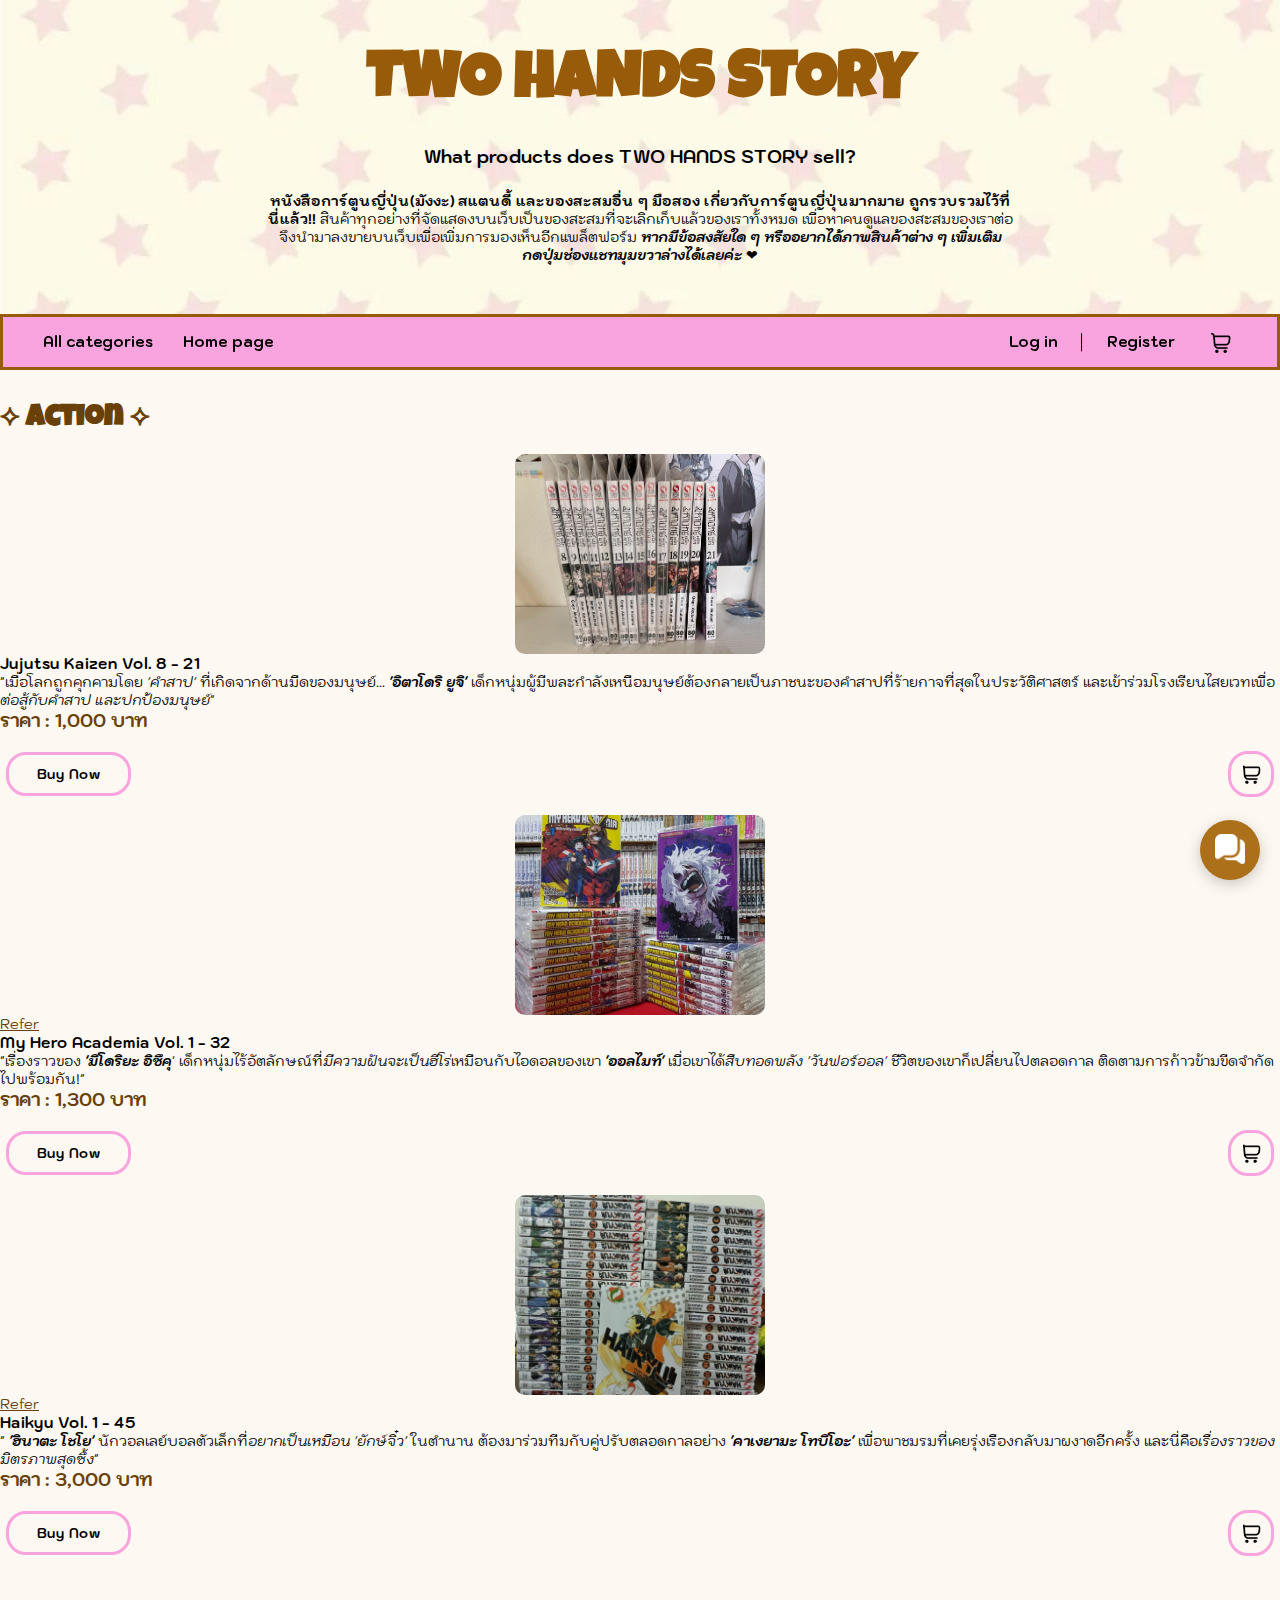
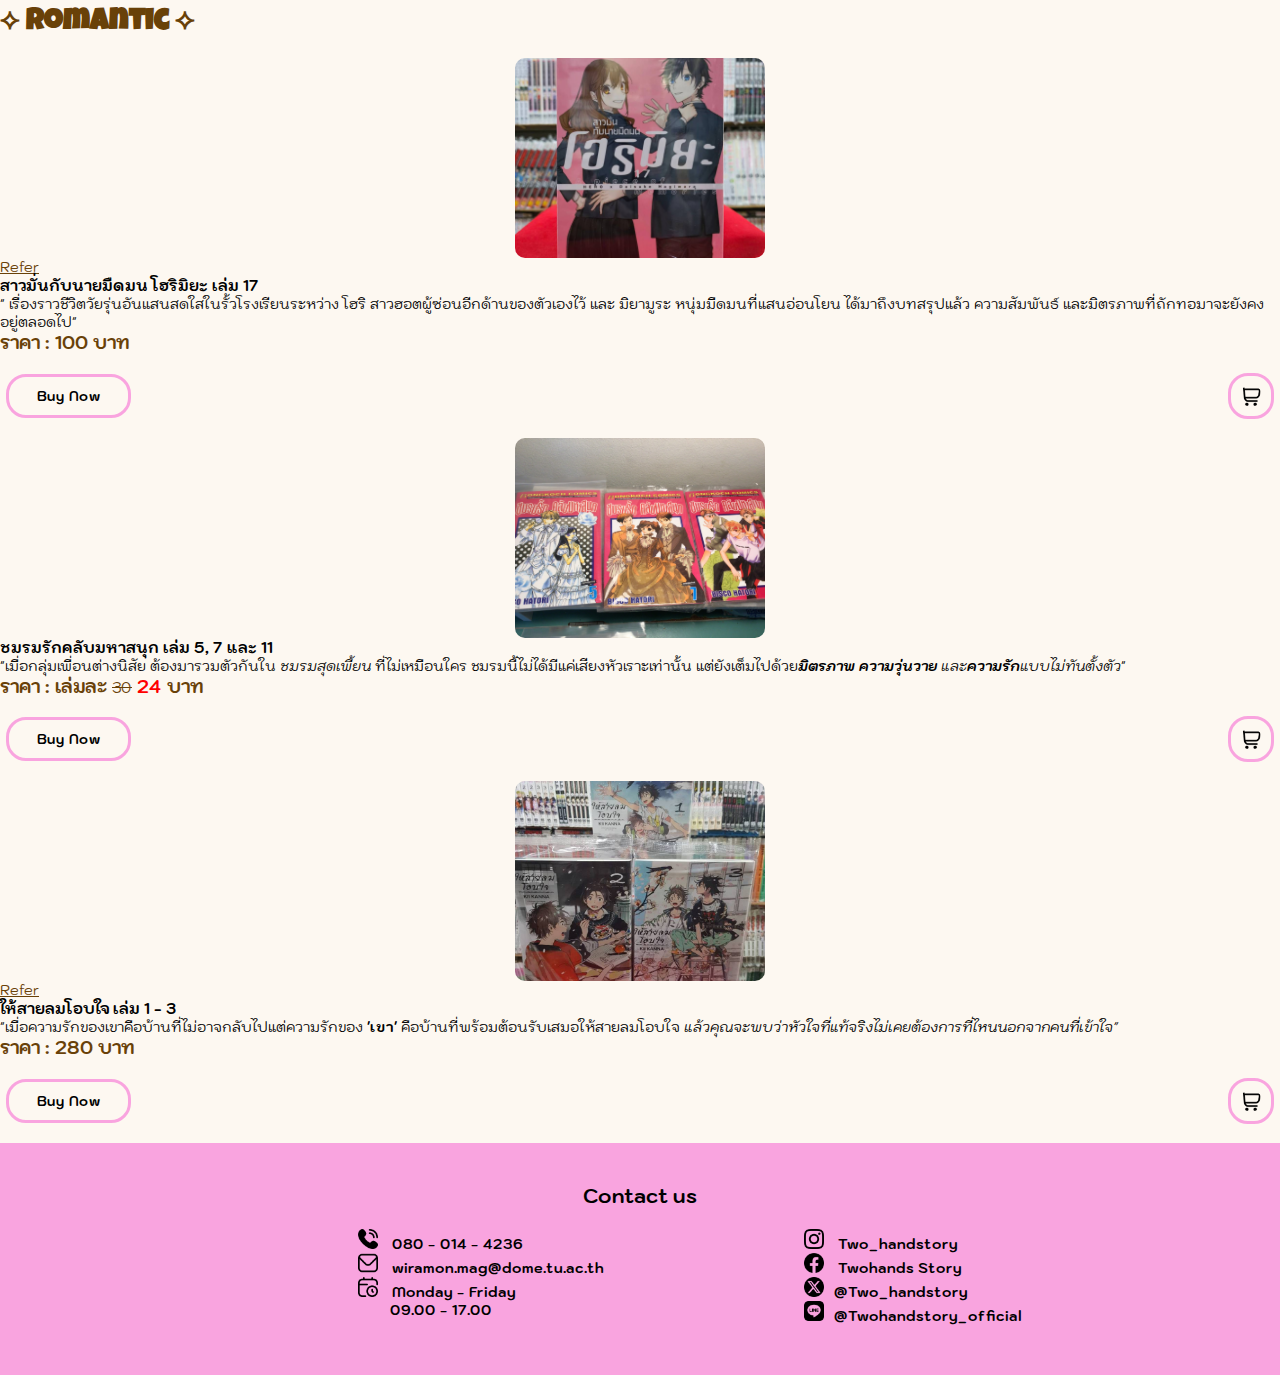
<file: my1stcategory.html>
<!DOCTYPE html>
<html lang="en">
<head>
    <meta charset="UTF-8">
    <meta name="viewport" content="width=device-width, initial-scale=1.0">
    <link rel="stylesheet" href="mystyle.css">
    <title>My shop</title>
</head>
<body>
    </div>

    <div class="banner">
        <h1 id="head-banner"> TWO HANDS STORY </h1>
        <div class="banner-content">
            <h4><b> What products does TWO HANDS STORY sell?</b></h4>
            <center>
                <article> <strong>หนังสือการ์ตูนญี่ปุ่น(มังงะ) สแตนดี้ และของสะสมอื่น ๆ มือสอง เกี่ยวกับการ์ตูนญี่ปุ่นมากมาย ถูกรวบรวมไว้ที่นี่แล้ว!!</strong>
                    สินค้าทุกอย่างที่จัดแสดงบนเว็บเป็นของสะสมที่จะเลิกเก็บแล้วของเราทั้งหมด เพื่อหาคนดูแลของสะสมของเราต่อ จึงนำมาลงขายบนเว็บเพื่อเพิ่มการมองเห็นอีกแพล็ตฟอร์ม <strong><i> หากมีข้อสงสัยใด ๆ หรืออยากได้ภาพสินค้าต่าง ๆ เพิ่มเติม <b> <br> กดปุ่มช่องแชทมุมขวาล่าง</b>ได้เลยค่ะ</i></strong> ❤ </article>
            </center>
        </div>
    </div>

    <div class="menu">
        <ul>
            <span class="left_menu">
                <div class="dropdown"> <span><button onclick="myFunction()" class="drop_button"> <b>All categories</b></button></span>
                    <div id="myDropdown" class="dropdown-content">
                        <a href="http://127.0.0.1:5500/my1stcategory.html"> Manga </a>
                        <a href="http://127.0.0.1:5500/my2ndcategory.html"> Standy </a>
                    </div>
                </div>
                <div class="homepage">
                    <li><b><a href="http://127.0.0.1:5500/index.html"> Home page </a> </b></li>
                </div>
            </span>

            <span class="right_menu">
                <li><b>Log in</b></li>
                <li id="line">│</li>
                <li><b>Register</b></li>
                <button aria-label="Add to shopping cart" ><img src="resources/shopping-cart.png" width="20px" ></button>
            </span>
        </ul>
    </div>

    <script>
    /* When the user clicks on the button, 
    toggle between hiding and showing the dropdown content */
    function myFunction() {
    document.getElementById("myDropdown").classList.toggle("show");
    }

    // Close the dropdown if the user clicks outside of it
    window.onclick = function(event) {
    if (!event.target.matches('.drop_button')) {
        var dropdowns = document.getElementsByClassName("dropdown-content");
        var i;
        for (i = 0; i < dropdowns.length; i++) {
        var openDropdown = dropdowns[i];
        if (openDropdown.classList.contains('show')) {
            openDropdown.classList.remove('show');
        }
        }
    }
    }
    </script>

    <div class="allcontent">

        <div id="content1-page1" class="content1">
            <h3 id="head-product"> ⟡ Action ⟡ </h3>
            <div class="sub_content">
                <div class="content-product">
                    <center><img id="products" src="resources/mangaset1-ver2.jpg" alt="รูปหนังสือการ์ตูนเรื่อง Jujutsu Kaizen book Vol. 8 - 21"></center>
                    <p style="font-size: 15px;"> <b>Jujutsu Kaizen Vol. 8 - 21</b> </p>
                    <article> "เมื่อโลกถูกคุกคามโดย <i>'คำสาป'</i> ที่เกิดจากด้านมืดของมนุษย์... <b><i>'อิตาโดริ ยูจิ'</i> </b> เด็กหนุ่มผู้มีพละกำลังเหนือมนุษย์ต้องกลายเป็นภาชนะของคำสาปที่ร้ายกาจที่สุดในประวัติศาสตร์ และเข้าร่วมโรงเรียนไสยเวทเพื่อ<i>ต่อสู้กับคำสาป และปกป้องมนุษย์</i>"</article>
                    <p id="normal-price"> <b>ราคา : 1,000 บาท</b> </p>
                    <div class="buy-button">
                        <button>
                            <h4> Buy Now </h4>
                        </button>
                        <button  aria-label="Add to shopping cart"><img src="resources/shopping-cart.png" width="20px" alt="shopping cart" ></button>
                    </div>
                </div>
                <div class="content-product">
                    <center><img id="products" src="resources/Mangaset2.jpg" alt="รูปหนังสือการ์ตูนเรื่อง Hero Academia book Vol. 1 - 32"></center>
                    <a href="https://share.google/images/PhzlKVaxweltu4wdg" style="color:rgb(105, 65, 8)"> Refer </a>
                    <p style="font-size: 15px;"> <b>My Hero Academia Vol. 1 - 32</b> </p>
                    <article> "เรื่องราวของ <b><i>'มิโดริยะ อิซึคุ</i></b>' เด็กหนุ่มไร้อัตลักษณ์ที่<i>มีความฝันจะเป็นฮีโร่</i>เหมือนกับไอดอลของเขา <b><i>'ออลไมท์'</i></b> เมื่อเขาได้<i>สืบทอดพลัง 'วันฟอร์ออล'</i> ชีวิตของเขาก็เปลี่ยนไปตลอดกาล ติดตามการก้าวข้ามขีดจำกัดไปพร้อมกัน!"</article>
                    <p id="normal-price"> <b>ราคา : 1,300 บาท </b></p>
                    <div class="buy-button">
                        <button>
                            <h4> Buy Now </h4>
                        </button>
                        <button  aria-label="Add to shopping cart"><img src="resources/shopping-cart.png" width="20px" alt="shopping cart" ></button>
                    </div>
                </div>
                <div class="content-product" >
                    <center><img id="products"src="resources/Mangaset3.jpg" alt="รูปหนังสือการ์ตูนเรื่อง Haikyu book Vol. 1 - 45"></center>
                    <a href="https://share.google/images/AC2YXFlwxITKGSus8" style="color:rgb(105, 65, 8)" > Refer </a>
                    <p style="font-size: 15px;"> <b>Haikyu Vol. 1 - 45</b> </p>
                    <article> " <b><I>'ฮินาตะ โชโย'</I></b> นักวอลเลย์บอลตัวเล็กที่<i>อยากเป็นเหมือน 'ยักษ์จิ๋ว'</i> ในตำนาน ต้องมาร่วมทีมกับคู่ปรับตลอดกาลอย่าง <b><i>'คาเงยามะ โทบิโอะ'</i></b> เพื่อพาชมรมที่เคยรุ่งเรืองกลับมาผงาดอีกครั้ง และนี่คือ<i>เรื่องราวของมิตรภาพสุดซึ้ง</i>" </article>
                    <p id="normal-price"> <b>ราคา : 3,000 บาท</b> </p>
                    <div class="buy-button">
                        <button>
                            <h4> Buy Now </h4>
                        </button>
                        <button  aria-label="Add to shopping cart" ><img src="resources/shopping-cart.png" width="20px" alt="shopping cart"></button>
                    </div>
                </div>
            </div>
        </div>

        <div style="clear: both;"></div>

        <div id="content2-page1" class="content2">
            <h3 id="head-product"> ⟡ Romantic ⟡ </h3>
             <div class="sub_content">
                <div class="content-product">
                    <center><img id="products" src="resources/romantic-manga1.jpg" alt="รูปหนังสือการ์ตูนเรื่อง สาวมั่นกับนายมืดมน เล่ม 17"></center>
                    <a href="https://www.google.com/url?sa=i&url=https%3A%2F%2Fshopee.co.th%2Flist%2Fhorimiya%2F%25E0%25B8%25A1%25E0%25B8%25B1%25E0%25B8%2587%25E0%25B8%2587%25E0%25B8%25B0&psig=AOvVaw1Q6bVr1NqhwyjUW0jtsgZt&ust=1757641719033000&source=images&cd=vfe&opi=89978449&ved=0CBUQjRxqFwoTCKCc_dPLz48DFQAAAAAdAAAAABAL" style="color:rgb(105, 65, 8)"> Refer </a>
                    <p style="font-size: 15px;"><b>สาวมั่นกับนายมืดมน โฮริมิยะ เล่ม 17 </b> </p>
                    <article> " เรื่องราวชีวิตวัยรุ่นอันแสนสดใสในรั้วโรงเรียนระหว่าง โฮริ สาวฮอตผู้ซ่อนอีกด้านของตัวเองไว้ และ มิยามูระ หนุ่มมืดมนที่แสนอ่อนโยน ได้มาถึงบทสรุปแล้ว
                    ความสัมพันธ์ และมิตรภาพที่ถักทอมาจะยังคงอยู่ตลอดไป" </article>
                    <p id="normal-price"> <b>ราคา : 100 บาท</b> </p>
                    <div class="buy-button">
                        <button>
                            <h4> Buy Now </h4>
                        </button>
                        <button  aria-label="Add to shopping cart" ><img src="resources/shopping-cart.png" width="20px" alt="shopping cart" ></button>
                    </div>
                </div>
                <div class="content-product">
                    <center><img id="products" src="resources/magasale.jpg" alt="รูปหนังสือการ์ตูนเรื่อง ชมรมรักคลับมหาสนุก เล่ม 5, 7 และ 11 "></center>
                    <p style="font-size: 15px;"> <b>ชมรมรักคลับมหาสนุก เล่ม 5, 7 และ 11</b> </p>
                    <article> "เมื่อกลุ่มเพื่อนต่างนิสัย ต้องมารวมตัวกันใน <i>ชมรมสุดเพี้ยน</i> ที่ไม่เหมือนใคร
                    ชมรมนี้ไม่ได้มีแค่เสียงหัวเราะเท่านั้น แต่ยังเต็มไปด้วย<i><b>มิตรภาพ ความวุ่นวาย</b> และ<b>ความรัก</b>แบบไม่ทันตั้งตัว</i>" </article>
                    <p id="normal-price"> <b>ราคา : เล่มละ <span id="price1" >30</span> <span id="price2"> 24 </span> บาท</b> </p>
                    <div class="buy-button">
                        <button>
                            <h4> Buy Now </h4>
                        </button>
                        <button  aria-label="Add to shopping cart" ><img src="resources/shopping-cart.png" width="20px" alt="shopping cart" ></button>
                    </div>
                </div>
                <div class="content-product" >
                    <center><img id="products"src="resources/romantic-manga2.jpg" alt="รูปหนังสือการ์ตูนเรื่อง ให้สายลมโอบใจ เล่ม 1 - 3"></center>
                    <a href="https://share.google/images/WrYDfX5RjUAyIezBI" style="color:rgb(105, 65, 8)"> Refer </a>
                    <p style="font-size: 15px;"> <b>ให้สายลมโอบใจ เล่ม 1 - 3 </b></p>
                    <article > "เมื่อความรักของเขาคือบ้านที่ไม่อาจกลับไปแต่ความรักของ <b>'เขา'</b> คือบ้านที่พร้อมต้อนรับเสมอให้สายลมโอบใจ <i>แล้วคุณจะพบว่าหัวใจที่แท้จริงไม่เคยต้องการที่ไหนนอกจากคนที่เข้าใจ"</i> </article>
                    <p id="normal-price"> <b>ราคา : 280 บาท</b> </p>
                    <div class="buy-button">
                        <button>
                            <h4> Buy Now </h4>
                        </button>
                        <button  aria-label="Add to shopping cart"><img src="resources/shopping-cart.png" width="20px"></button>
                    </div>
                </div>
            </div>
        </div> 
    </div>

    <div class="contact-us">
        <h3><b> Contact us</b> </h3>
        <div class="contact">
            <footer id="footer-1">
                <p> <span><img src="resources/phone-call.png" width="20px"></span> <b>080 - 014 - 4236 </b></p>
                <p> <span><img src="resources/envelope.png" width="20px"></span> <b>wiramon.mag@dome.tu.ac.th</b> </p>
                <p> <span><img src="resources/calendar-clock.png" width="20px"></span>  <b>Monday - Friday</b> </p>
                <p style="margin-left: 32px;"><b><time> 09.00 </time> - <time> 17.00 </time> </b> </p>
            </footer>
            <footer id="footer-2">
                <p> <span><img src="resources/instagram.png" width="20px"></span> <b>Two_handstory</b></p>
                <p> <span><img src="resources/facebook.png" width="20px"></span> <b>Twohands Story</b> </p>
                <p> <span><img src="resources/twitter-alt-circle.png" width="20px"></span><b>@Two_handstory </b></p>
                <p> <span><img src="resources/line.png" width="20px"></span><b>@Twohandstory_official</b></p>
            </footer>
        </div>
    </div>

    <div class="chat-button">
        <button aria-label="Chat Icon">
            <img src="resources/messages.png">
        </button>
    </div>

</body>
</html>
</file>
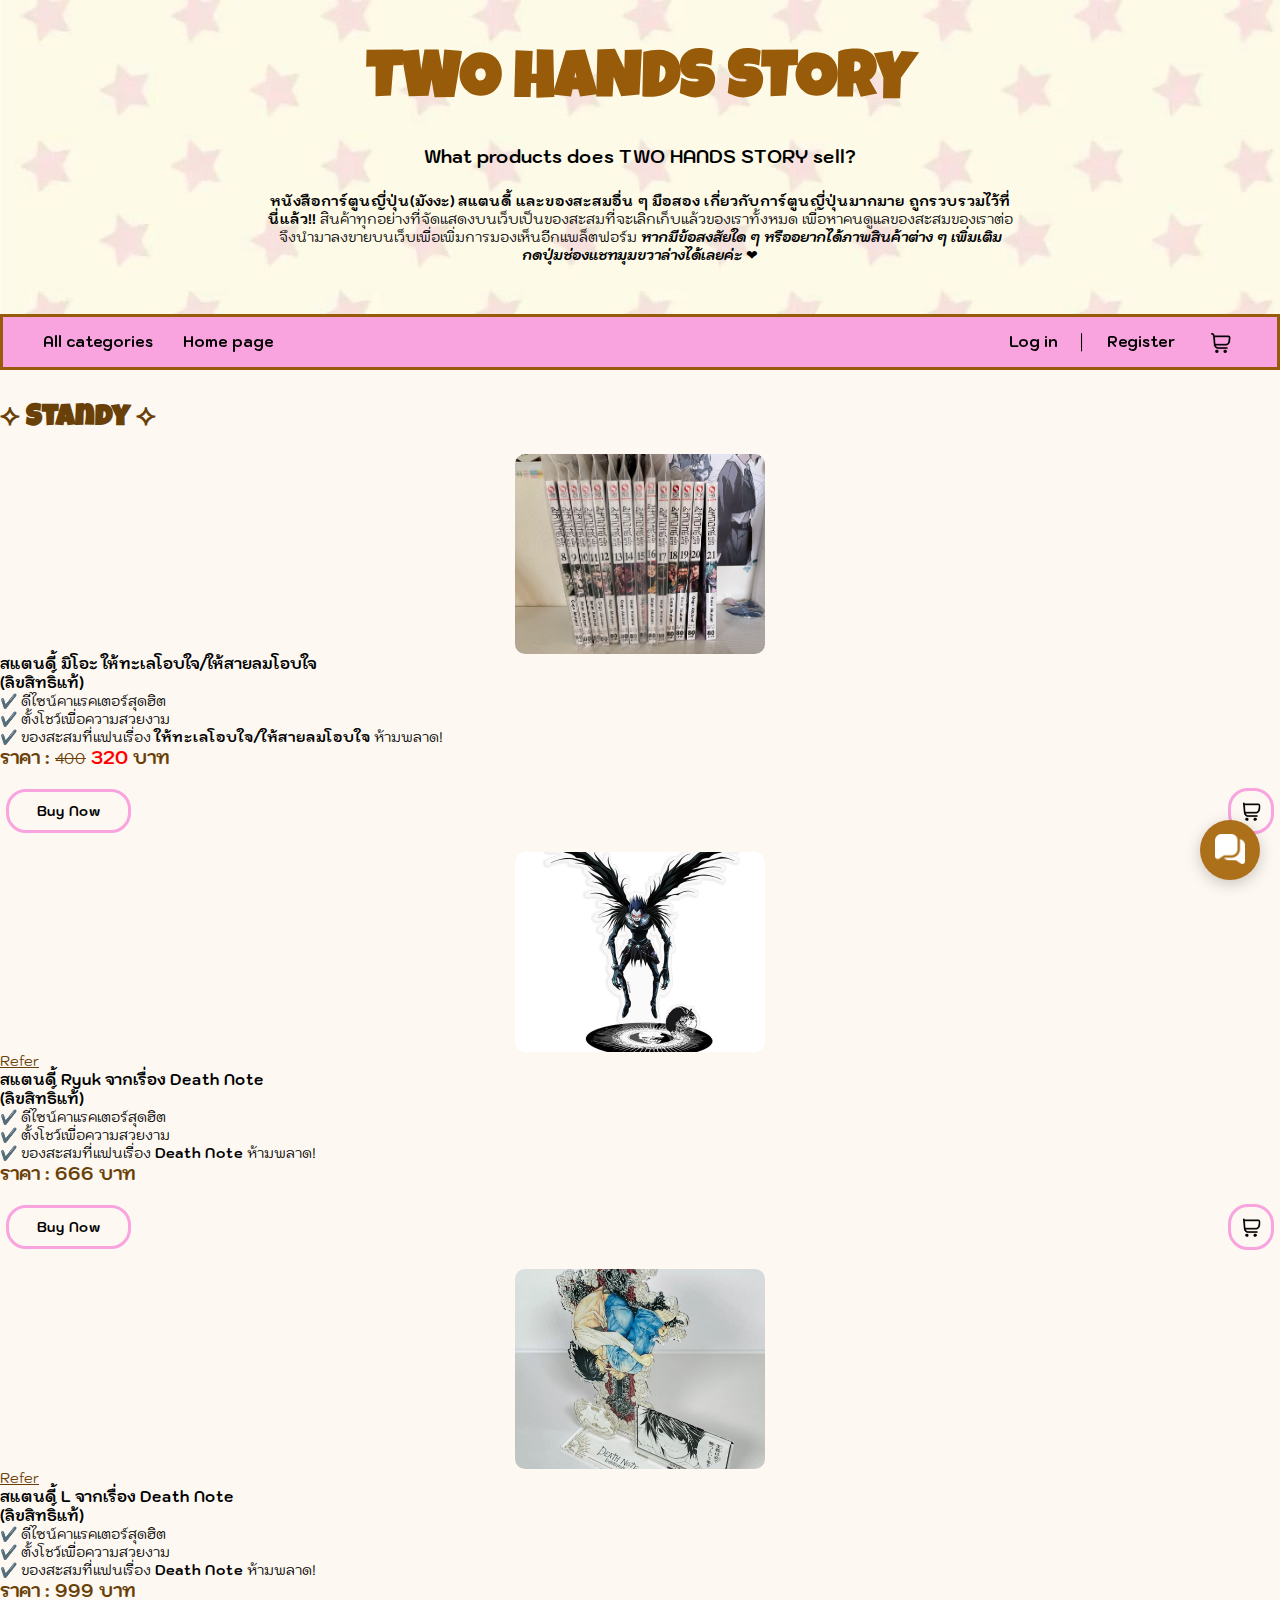
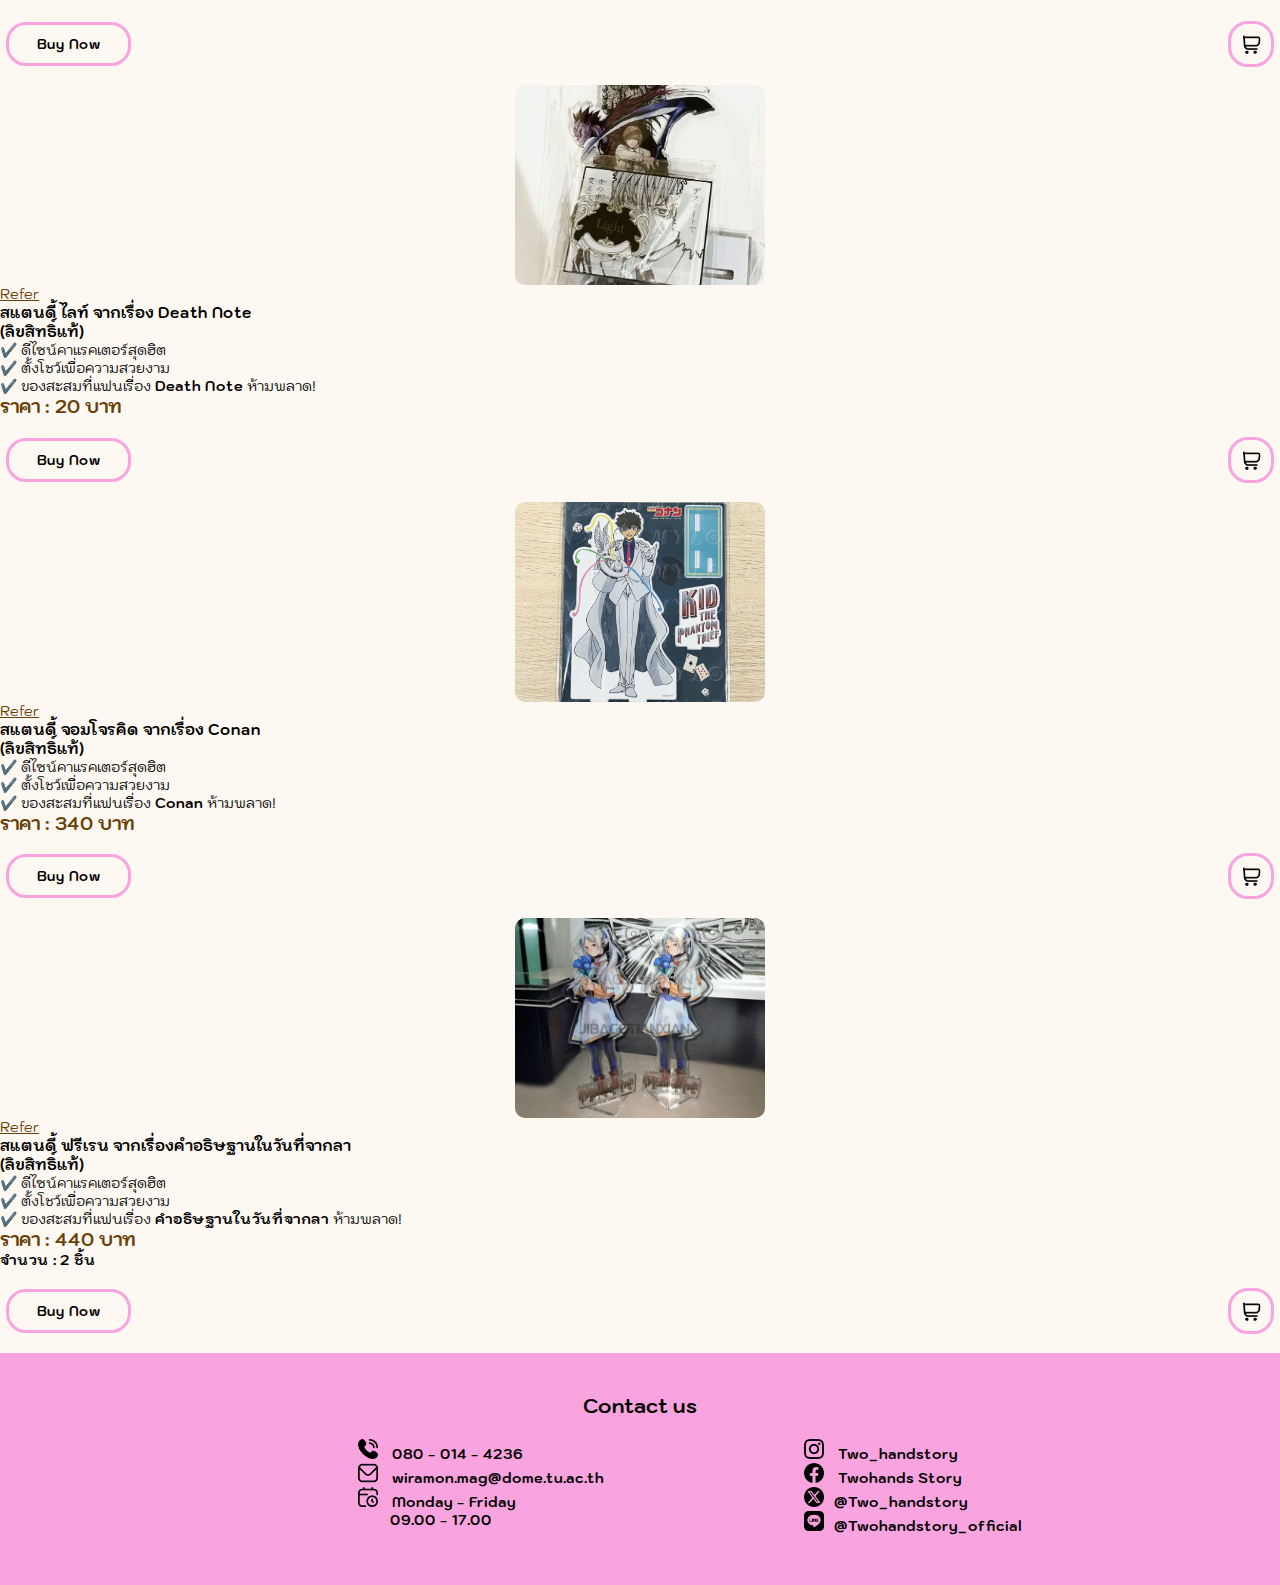
<file: my2ndcategory.html>
<!DOCTYPE html>
<html lang="en">
<head>
    <meta charset="UTF-8">
    <meta name="viewport" content="width=device-width, initial-scale=1.0">
    <link rel="stylesheet" href="mystyle.css">
    <title>My shop</title>
</head>
<body>
    </div>

    <div class="banner">
        <h1 id="head-banner"> TWO HANDS STORY </h1>
        <div class="banner-content">
            <h4><b> What products does TWO HANDS STORY sell?</b></h4>
            <center>
                <article> <strong>หนังสือการ์ตูนญี่ปุ่น(มังงะ) สแตนดี้ และของสะสมอื่น ๆ มือสอง เกี่ยวกับการ์ตูนญี่ปุ่นมากมาย ถูกรวบรวมไว้ที่นี่แล้ว!!</strong>
                    สินค้าทุกอย่างที่จัดแสดงบนเว็บเป็นของสะสมที่จะเลิกเก็บแล้วของเราทั้งหมด เพื่อหาคนดูแลของสะสมของเราต่อ จึงนำมาลงขายบนเว็บเพื่อเพิ่มการมองเห็นอีกแพล็ตฟอร์ม <strong><i> หากมีข้อสงสัยใด ๆ หรืออยากได้ภาพสินค้าต่าง ๆ เพิ่มเติม <b> <br> กดปุ่มช่องแชทมุมขวาล่าง</b>ได้เลยค่ะ</i></strong> ❤ </article>
            </center>
        </div>
    </div>

    <div class="menu">
        <ul>
            <span class="left_menu">
                <div class="dropdown"> <span><button onclick="myFunction()" class="drop_button"> <b>All categories</b></button></span>
                    <div id="myDropdown" class="dropdown-content">
                        <a href="my1stcategory.html"> Manga </a>
                        <a href="my2ndcategory.html"> Standy </a>
                    </div>
                </div>
                <div class="homepage">
                    <li><b><a href="index.html"> Home page </a> </b></li>
                </div>
            </span>

            <span class="right_menu">
                <li><b>Log in</b></li>
                <li id="line">│</li>
                <li><b>Register</b></li>
                <button aria-label="Add to shopping cart" ><img src="resources/shopping-cart.png" width="20px" ></button>
            </span>
        </ul>
    </div>

    <script>
    /* When the user clicks on the button, 
    toggle between hiding and showing the dropdown content */
    function myFunction() {
    document.getElementById("myDropdown").classList.toggle("show");
    }

    // Close the dropdown if the user clicks outside of it
    window.onclick = function(event) {
    if (!event.target.matches('.drop_button')) {
        var dropdowns = document.getElementsByClassName("dropdown-content");
        var i;
        for (i = 0; i < dropdowns.length; i++) {
        var openDropdown = dropdowns[i];
        if (openDropdown.classList.contains('show')) {
            openDropdown.classList.remove('show');
        }
        }
    }
    }
    </script>

    <div class="allcontent">

        <div id="content1-page2" class="content1">
            <h3 id="head-product"> ⟡ Standy ⟡ </h3>
            <div class="sub_content">
                <div class="content-product">
                    <center><img id="products" src="resources/mangaset1-ver2.jpg" alt="สแตนดี้ลาย มิโอะ ให้ทะเลโอบใจ/ให้สายลมโอบใจ"></center>
                    <p style="font-size: 15px;"> <b>สแตนดี้ มิโอะ ให้ทะเลโอบใจ/ให้สายลมโอบใจ</b></p>
                    <p style="font-size: 15px;"><b>(ลิขสิทธิ์แท้)</b> </p>
                    <article style="text-align: left;" >
                    ✔️ ดีไซน์คาแรคเตอร์สุดฮิต <br>
                    ✔️ ตั้งโชว์เพื่อความสวยงาม <br>
                    ✔️ ของสะสมที่แฟนเรื่อง <b>ให้ทะเลโอบใจ/ให้สายลมโอบใจ</b> ห้ามพลาด!<br> </article>
                    <p id="normal-price" ><b> ราคา : <span id="price1" >400</span> <span id="price2"> 320 </span> บาท </b></p>
                    <div class="buy-button">
                        <button>
                            <h4> Buy Now </h4>
                        </button>
                        <button  aria-label="Add to shopping cart"><img src="resources/shopping-cart.png" width="20px" alt="shopping cart" ></button>
                    </div>
                </div>
                <div class="content-product">
                    <center><img id="products" src="resources/ryuk-standy.jpg" alt="สแตนดี้ ลุค จากเรื่อง Death Note"></center>
                    <a href="https://share.google/images/y6MP535r1iTyjG6aG" style="color:rgb(105, 65, 8)"> Refer </a>
                    <p style="font-size: 15px;"> <b>สแตนดี้ Ryuk จากเรื่อง Death Note </b></p>
                    <p style="font-size: 15px;"><b>(ลิขสิทธิ์แท้)</b> </p>
                    <article style="text-align: left;" >
                    ✔️ ดีไซน์คาแรคเตอร์สุดฮิต <br>
                    ✔️ ตั้งโชว์เพื่อความสวยงาม <br>
                    ✔️ ของสะสมที่แฟนเรื่อง <b>Death Note</b> ห้ามพลาด!<br> </article>
                    <p id="normal-price"> <b>ราคา : 666 บาท </b></p>
                    <div class="buy-button">
                        <button>
                            <h4> Buy Now </h4>
                        </button>
                        <button  aria-label="Add to shopping cart"><img src="resources/shopping-cart.png" width="20px" alt="shopping cart" ></button>
                    </div>
                </div>
                <div class="content-product" >
                    <center><img id="products"src="resources/L-standy.png" alt="สแตนดี้ แอล จากเรื่อง Death Note"></center>
                    <a href="https://share.google/images/qAb0yb7qB4sXkPrUq" style="color:rgb(105, 65, 8)" > Refer </a>
                    <p style="font-size: 15px;"> <b>สแตนดี้ L จากเรื่อง Death Note</b> </p>
                    <p style="font-size: 15px;"><b>(ลิขสิทธิ์แท้)</b> </p>
                    <article style="text-align: left;" >
                    ✔️ ดีไซน์คาแรคเตอร์สุดฮิต <br>
                    ✔️ ตั้งโชว์เพื่อความสวยงาม <br>
                    ✔️ ของสะสมที่แฟนเรื่อง <b>Death Note</b> ห้ามพลาด!<br> </article>
                    <p id="normal-price"> <b>ราคา : 999 บาท </b></p>
                    <div class="buy-button">
                        <button>
                            <h4> Buy Now </h4>
                        </button>
                        <button  aria-label="Add to shopping cart" ><img src="resources/shopping-cart.png" width="20px" alt="shopping cart"></button>
                    </div>
                </div>
            </div>
        </div>

        <div style="clear: both;"></div>

        <div id="content1-page2" class="content2">
             <div class="sub_content">
                <div class="content-product">
                    <center><img id="products" src="resources/Light-standy.jpg" alt="สแตนดี้ ไลท์ จากเรื่อง Death Note"></center>
                    <a href="https://share.google/images/e9SWdhxZvrax7i2BN" style="color:rgb(105, 65, 8)"> Refer </a>
                    <p style="font-size: 15px;"><b>สแตนดี้ ไลท์ จากเรื่อง Death Note</b> </p>
                    <p style="font-size: 15px;"><b>(ลิขสิทธิ์แท้)</b> </p>
                    <article style="text-align: left;" >
                    ✔️ ดีไซน์คาแรคเตอร์สุดฮิต <br>
                    ✔️ ตั้งโชว์เพื่อความสวยงาม <br>
                    ✔️ ของสะสมที่แฟนเรื่อง <b>Death Note</b> ห้ามพลาด!<br> </article>
                    <p id="normal-price"> <b>ราคา : 20 บาท </b></p>
                    <div class="buy-button">
                        <button>
                            <h4> Buy Now </h4>
                        </button>
                        <button  aria-label="Add to shopping cart" ><img src="resources/shopping-cart.png" width="20px" alt="shopping cart" ></button>
                    </div>
                </div>
                <div class="content-product">
                    <center><img id="products" src="resources/kaitokids-standy.jpg" alt="สแตนดี้ จอมโจรคิด จากเรื่อง Conan"></center>
                    <a href="https://share.google/images/lVJ56Kklep87f2zvT" style="color:rgb(105, 65, 8)"> Refer </a>
                    <p style="font-size: 15px;"><b>สแตนดี้ จอมโจรคิด จากเรื่อง Conan</b> </p>
                    <p style="font-size: 15px;"><b>(ลิขสิทธิ์แท้)</b> </p>
                    <article style="text-align: left;" >
                    ✔️ ดีไซน์คาแรคเตอร์สุดฮิต <br>
                    ✔️ ตั้งโชว์เพื่อความสวยงาม <br>
                    ✔️ ของสะสมที่แฟนเรื่อง <b>Conan</b> ห้ามพลาด!<br> </article>
                    <p id="normal-price"> <b>ราคา : 340 บาท </b></p>
                    <div class="buy-button">
                        <button>
                            <h4> Buy Now </h4>
                        </button>
                        <button  aria-label="Add to shopping cart" ><img src="resources/shopping-cart.png" width="20px" alt="shopping cart" ></button>
                    </div>
                </div>
                <div class="content-product" >
                    <center><img id="products"src="resources/friren-standy.png" alt="สแตนดี้ ฟรีเรน จากเรื่องคำอธิษฐานในวันที่จากลา"></center>
                    <a href="https://share.google/images/ubaxkTpXg6NTsrP00" style="color:rgb(105, 65, 8)"> Refer </a>
                    <p style="font-size: 15px;"> <b>สแตนดี้ ฟรีเรน จากเรื่องคำอธิษฐานในวันที่จากลา </b></p>
                    <p style="font-size: 15px;"><b>(ลิขสิทธิ์แท้)</b> </p>
                    <article style="text-align: left;" >
                    ✔️ ดีไซน์คาแรคเตอร์สุดฮิต <br>
                    ✔️ ตั้งโชว์เพื่อความสวยงาม <br>
                    ✔️ ของสะสมที่แฟนเรื่อง <b>คำอธิษฐานในวันที่จากลา</b> ห้ามพลาด!<br> </article>
                    <p id="normal-price"> <b>ราคา : 440 บาท </b></p>
                    <p id="amount"> <b>จำนวน : 2 ชิ้น </b></p>
                    <div class="buy-button">
                        <button>
                            <h4> Buy Now </h4>
                        </button>
                        <button  aria-label="Add to shopping cart"><img src="resources/shopping-cart.png" width="20px"></button>
                    </div>
                </div>
            </div>
        </div> 
    </div>

    <div class="contact-us">
        <h3><b> Contact us</b> </h3>
        <div class="contact">
            <footer id="footer-1">
                <p> <span><img src="resources/phone-call.png" width="20px"></span> <b>080 - 014 - 4236 </b></p>
                <p> <span><img src="resources/envelope.png" width="20px"></span> <b>wiramon.mag@dome.tu.ac.th</b> </p>
                <p> <span><img src="resources/calendar-clock.png" width="20px"></span>  <b>Monday - Friday</b> </p>
                <p style="margin-left: 32px;"><b><time> 09.00 </time> - <time> 17.00 </time> </b> </p>
            </footer>
            <footer id="footer-2">
                <p> <span><img src="resources/instagram.png" width="20px"></span> <b>Two_handstory</b></p>
                <p> <span><img src="resources/facebook.png" width="20px"></span> <b>Twohands Story</b> </p>
                <p> <span><img src="resources/twitter-alt-circle.png" width="20px"></span><b>@Two_handstory </b></p>
                <p> <span><img src="resources/line.png" width="20px"></span><b>@Twohandstory_official</b></p>
            </footer>
        </div>
    </div>

    <div class="chat-button">
        <button aria-label="Chat Icon">
            <img src="resources/messages.png">
        </button>
    </div>

</body>
</html>
</file>
<file: mystyle.css>
@import url('https://fonts.googleapis.com/css2?family=Kodchasan:ital,wght@0,200;0,300;0,400;0,500;0,600;0,700;1,200;1,300;1,400;1,500;1,600;1,700&family=Luckiest+Guy&display=swap');

body{
    margin: 0px;
    background-color: rgb(253, 248, 241);
    font-family: "Kodchasan", sans-serif;
    font-size: 14px;
}
h1 {
    margin: 0;
}
p {
    margin: 0;
}
.banner {
    padding: 50px;
    background-image: url(resources/bg-banner.jpg);
    object-fit: cover;
    background-color: #fd92c0;
    margin: 0; 
}
.banner h1 {
    text-align: center;
    margin-bottom: 30px;
}
.banner-content {
    text-align: center;
    display:block;
    justify-content: center;
}
.banner-content article {
    box-sizing: border-box;
    width: 750px;
}
.banner-content h4 {
    font-size: 18px;
}
#head-banner {
    font-family: "Luckiest Guy", cursive;
    font-size: 65px;
    color: rgb(151, 91, 9);
}
.menu{
    color: black;
    background-color: #f9a4df;
    text-decoration: none;
    position: sticky;
    top: 0;
    border: 3px solid rgb(151, 91, 9);
    z-index: 1;
    padding-left: 20px;
    padding-right: 20px;
}
.menu ul {
    list-style-type: none;
    margin: 0px 10px;
    padding: 0;
    position: sticky;
    top: 0;
    font-size: 15px;
    justify-content: space-between;
    display: flex;
}
.homepage li a{
    color: black;
    text-decoration: none;
}
.homepage li a:hover{
    color: white;
    transition: 0.3s;
}
.menu li{
    display: block;
    padding: 10px;
    margin-top: 5px ;
    transition: 0.3s;
    border-radius: 10px;
}
.menu li:hover{
    background-color: rgb(151, 91, 9);
    color: white;
    border-radius: 10px;
    transition: 0.3s;
}
.menu img{
    margin-top: 5px;
    padding: 10px;
    border-radius: 10px;
    margin-left: 10px;
    transition: 0.3s;
}
.menu img:hover{
    background-color: #fd92c0;
    transition: 0.3s;
    background-color:rgb(151, 91, 9) ;
}
.right_menu {
    display: flex;
}
.right_menu li {
    height: 19.2px;
}
.left_menu {
    color: black;
    display: flex;
}
#line{
    text-decoration: none;
    background-color: #f9a4df;
    color: black;
}
.promote {
    padding: 50px;
    text-align: center;
}
#bg-vid {
    color:rgb(162, 113, 45) ;
    border-radius: 25px;
    border: 4px solid rgb(162, 113, 45);
    padding: 20px;
    width: 500px;
    background-color:#fcfae8 ;
}
.promote video{
    background-color: #fd92c0;
    border-radius: 20px;
    width: 500px;
}
#top-vid {
    font-family: "Luckiest Guy", cursive;
    font-size: 30px;
    color: rgb(105, 65, 8);
    margin-bottom: 40px;
}
#bottom-vid{
    font-family: "Luckiest Guy", cursive;
    font-size: 30px;
    color: rgb(105, 65, 8);
    margin-bottom: 0;
}
#head-product {
    font-family: "Luckiest Guy", cursive;
    font-size: 30px;
    color: rgb(105, 65, 8);
    margin-bottom: 20px;
}
.ontrend{
    margin: 100px;
    margin-top: 20px;
}
.sub_ontrend{
    text-align: center;
    display: flex;
    justify-content: center;
}
.ontrend h3{
    text-align: center;
    background-image: url(resources/text-frame-removebg-preview.png);
}
.ontrend-product {
    text-align: center;
    margin: 20px;
    padding: 30px;
    box-sizing: border-box;
    width: 300px;
    height: 600px;
    border: 4px solid rgb(162, 113, 45) ;
    border-radius: 25px;
    background-color: #fcfae8 ;
    transition: 0.3s;
    float: left;
}
.ontrend-product:hover {
    box-shadow: 0px 4px 15px rgba(0, 0, 0, 0.5);
    transition: 0.1s;
    transform: scale(1.05);
}
.ontrend-product article{
    margin: 15px;
}
.ontrend-product p{
    margin: 15px;
}
#products {
    width: 250px;
    height: 200px;
    border-radius: 10px;
    display: flex;
    justify-content: center;
    object-fit: cover;
}
.buy-button {
    display: flex; 
    justify-content: space-between;
    align-items: center; 
    width: 100%;
}
.buy-button h4 {
    box-sizing: border-box;
    width: 125px;
    padding: 10px;
    border-radius: 20px;
    border: 3px solid #f9a4df ;
    transition: 0.5s;
}
.buy-button button h4 {
    font-family: "Kodchasan", sans-serif;
}
.buy-button img {
    padding: 10px;
    border-radius: 20px;
    border: 3px solid #f9a4df ;
    margin: 1.33em 0px 1.33em 10px;
}

.buy-button img, .buy-button h4 {
    float: left;
}
.buy-button h4:hover{
    background-color: rgb(151, 91, 9) ;
    color: white;
    transition: 0.4s;
}
.buy-button img:hover{
    background-color: rgb(151, 91, 9) ;
    transition: 0.4s;
}
#normal-price {
    color: rgb(105, 65, 8);
    font-size: 18px;
    margin: 0;
}
#price1 {
    text-decoration: line-through;
    font-weight: normal;
    font-size: 15px;
}
#price2 {
    color: red;
}
.onsale{
    margin: 100px;
    margin-bottom: 0;
    padding-bottom: 100px;
}
.onsale h3 {
    text-align: center;
}
.contact-us {
    background-color: #f9a4df;
    padding: 20px 50px 50px 50px;
}
.contact-us h3 {
    text-align: center;
    margin: 20px;
}
.contact{
    margin-left: 100px;
    display: flex;
    justify-content: center;
}
.contact img{
    margin-right: 10px;
}
#footer-2 {
    margin-left: 200px;
}
.contact-us h3{
    font-size: 20px;
}
.chat-button {
    position: fixed;
    bottom: 20px;
    right: 20px;
    z-index: 1000;
    cursor: pointer;
    width: 60px;
    height: 60px;
    border-radius: 50%; 
    box-shadow: 0px 4px 15px rgba(0, 0, 0, 0.2);
    transition: 0.3s;
    background-color: rgb(173, 112, 26);
    display: flex;
    justify-content: center;
    align-items: center;
}

.chat-button img {
    width: 30px;
    height: 30px;
    object-fit: cover;
}

.chat-button:hover {
    transform: scale(1.1);
}

.drop_button {
    font-size: 16px;
    border: none;
    cursor: pointer;
    display: block;
    padding: 10px;
    margin-top: 5px ;
    transition: 0.3s;
    border-radius: 10px;
    font-family: "Kodchasan", sans-serif;
    font-size: 15px;
    box-sizing: content-box;
    margin-right: 10px;
}

.drop_button:hover, .drop_button:focus {
    background-color: rgb(151, 91, 9);
    color: white;
    border-radius: 10px;
    transition: 0.3s;
}

.dropdown {
    position: relative;
    display: inline-block;
}

.dropdown-content {
    display: none;
    position: absolute;
    background-color: #fcfae8 ;
    min-width: 160px;
    overflow: auto;
    box-shadow: 0px 8px 16px 0px rgba(0,0,0,0.2);
    z-index: 10;
    border-radius: 10px;
}

.dropdown-content a {
    color: black;
    padding: 12px 16px;
    text-decoration: none;
    display: block;
}

.dropdown a:hover {background-color: #f9a4df;}

.show {display: block;}

button {
    border: none;
    cursor: pointer;
    background: none;
}
</file>
